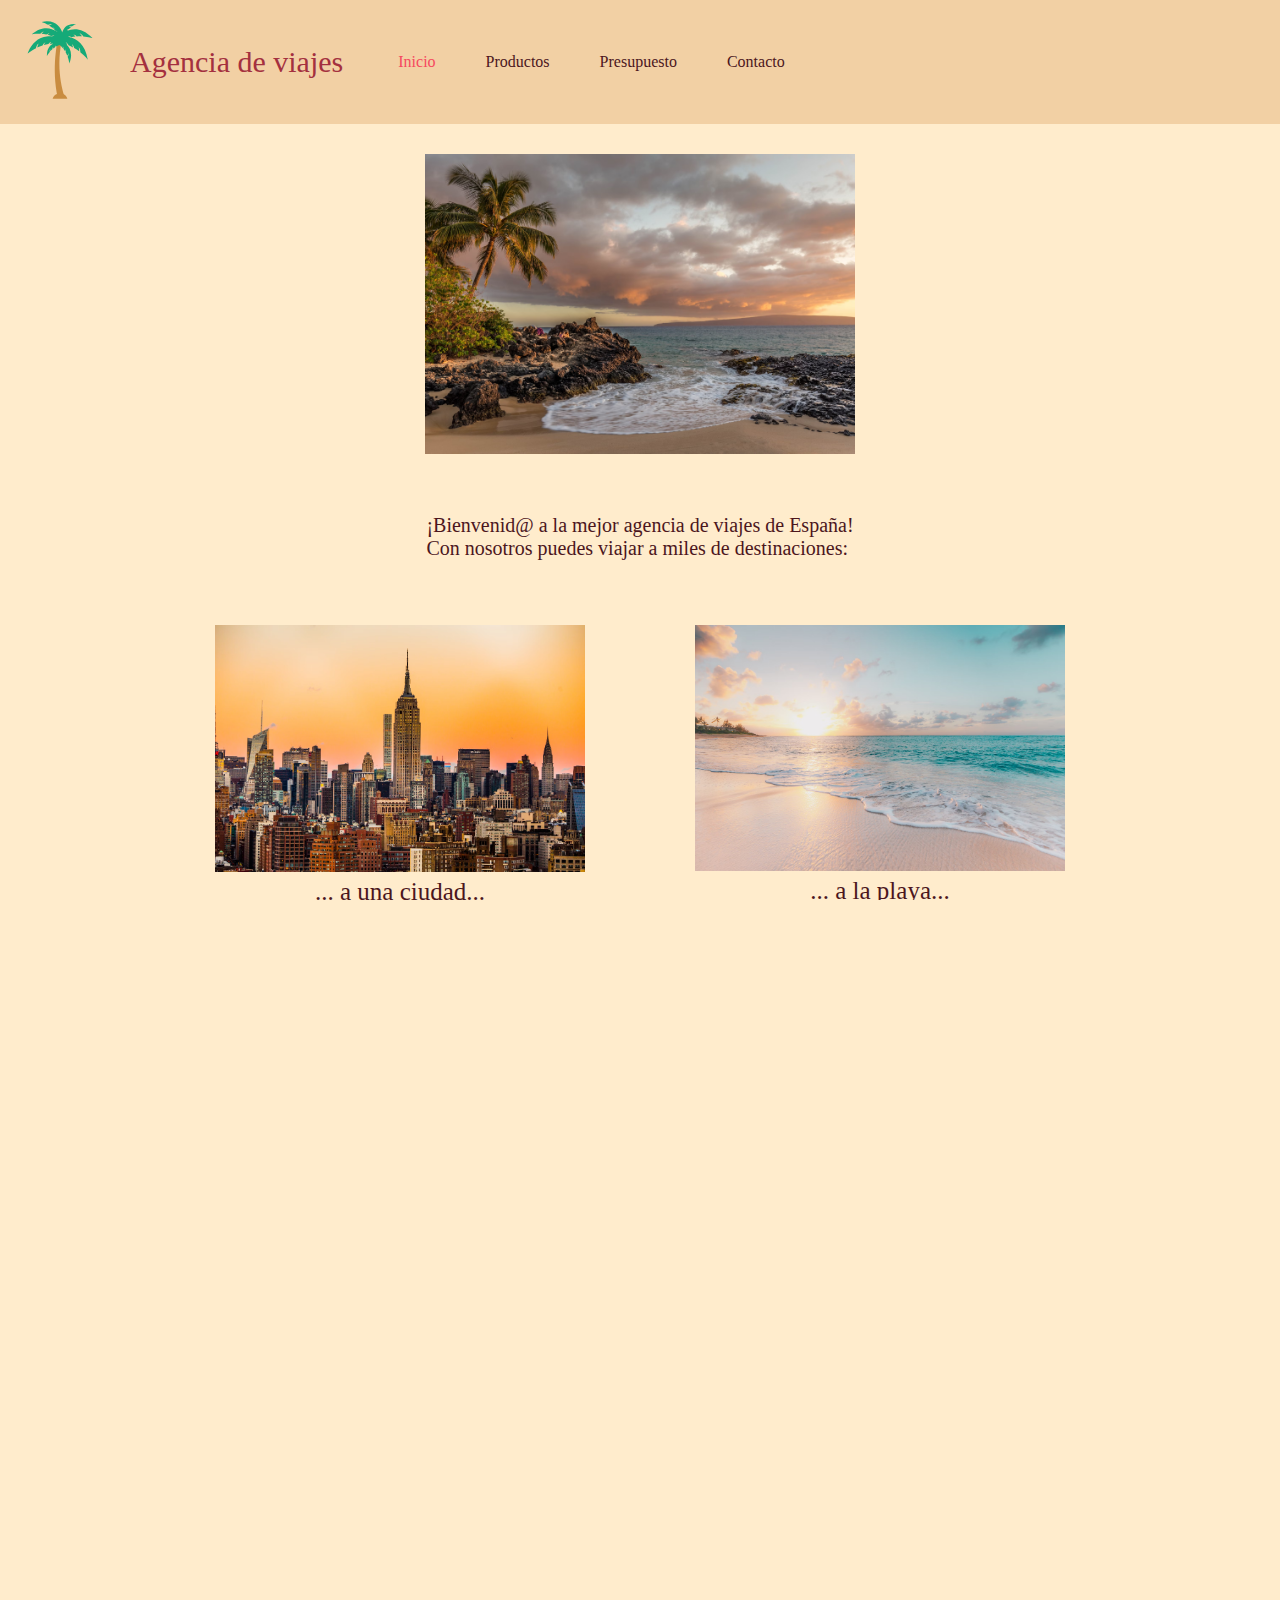
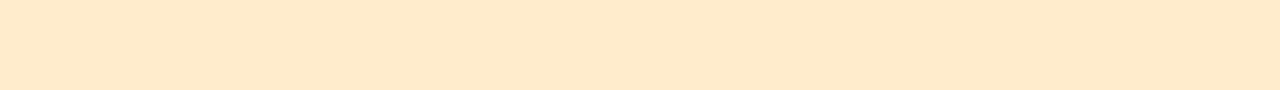
<file: index.html>
<!DOCTYPE html>
<html lang="en">
<!--
    Este archivo HTML representa la página de inicio de la Agencia de Viajes.
    Contiene el encabezado con navegación, 3 secciones y un pie de página.
-->
<head>
    <!--
        Etiquetas de metadatos y configuración básica de la página.
    -->
    <meta charset="UTF-8"> <!-- Especifica la codificación de caracteres UTF-8 -->
    <meta name="viewport" content="width=device-width, initial-scale=1.0"> <!-- Configuración para diseño responsive -->
    <title>Inicio</title> <!-- Título que aparece en la pestaña del navegador -->
    <link rel="stylesheet" href="css/css.css"> <!-- Enlace al archivo de estilos CSS -->


</head>

<body>
    <!--
        Sección de encabezado con logo y barra de navegación.
    -->
    <header>
        <!-- Contenedor para el logo -->
        <div class="logo">
            <img src="images/logo.svg" alt="logo" height="800" width="800">
        </div>
        <!-- Barra de navegación -->
        <nav>
            <ul class="navbar">
                <li id="nombre">Agencia de viajes</li>
                <li><a id="mainpage" href="/#">Inicio</a></li>
                <li><a href="pages/productos.html">Productos</a></li>
                <li><a href="pages/presupuesto.html">Presupuesto</a></li>
                <li><a href="pages/contacto.html">Contacto</a></li>
            </ul>
        </nav>
    </header>
    <!--
        Parte principal
    -->
    <div class="main">
        <!-- Imagen principal de la página -->
        <div class="section mainimg">
            <img id="maincover" src="images/maincover.jpg" alt="foto de playa" height="1417" width="2032">
        </div>
        <!-- Texto de bienvenida -->
        <div class="section maintext">
            <p>¡Bienvenid@ a la mejor agencia de viajes de España! <br>
            Con nosotros puedes viajar a miles de destinaciones:</p>
        </div>
        <!-- Sección de imágenes destacadas con subtítulos -->
        <div class="section mainfotos">
            <div class="mainfoto">
                <figure class="image-container">
                <img src="images/nuevayork.jpg" alt="Nueva York" height="1380" width="2070">
                <figcaption>... a una ciudad...</figcaption>
                </figure>
            </div>

            <div class="mainfoto">
                <figure class="image-container">
                <img src="images/playa.jpg" alt="Playa" height="1378" width="2073">
                <figcaption>... a la playa...</figcaption>
                </figure>
            </div>

            <div class="mainfoto">
                <figure class="image-container">
                <img src="images/globo.jpg" alt="Globos" height="1380" width="2070">
                <figcaption>¡al destino de tus sueños!</figcaption>
                </figure>
            </div>
        </div>

    </div>

    <!--
        Pie de página con enlaces a redes sociales, dirección e información legal.
    -->
    <footer>
        <div class="redes">
            <a class="redesicons" href="https://www.facebook.com/viajesyviajes/" target="_blank">
                <img src="images/2023_Facebook_icon.svg" alt="Facebook logo" height="667" width="667">
            </a>
            <a class="redesicons" href="https://www.instagram.com/viajesyviajes/" target="_blank">
                <img src="images/Instagram_logo_2016.svg" alt="Instagram logo" height="132" width="132">
            </a>
            <a class="redesicons" href="https://www.twitter.com/viajesyviajes/" target="_blank">
                <img src="images/Logo_of_Twitter.svg" alt="Twitter logo" height="0" width="0">
            </a>
        </div>
        <div class="dirección">
            <p>Calle de Colón, 1, 46004 Valencia</p>
        </div>
        <div class="aviso">
          <p>Aviso Legal: Copyright 2025</p>
        </div>
    </footer>

</body>

</html>
</file>
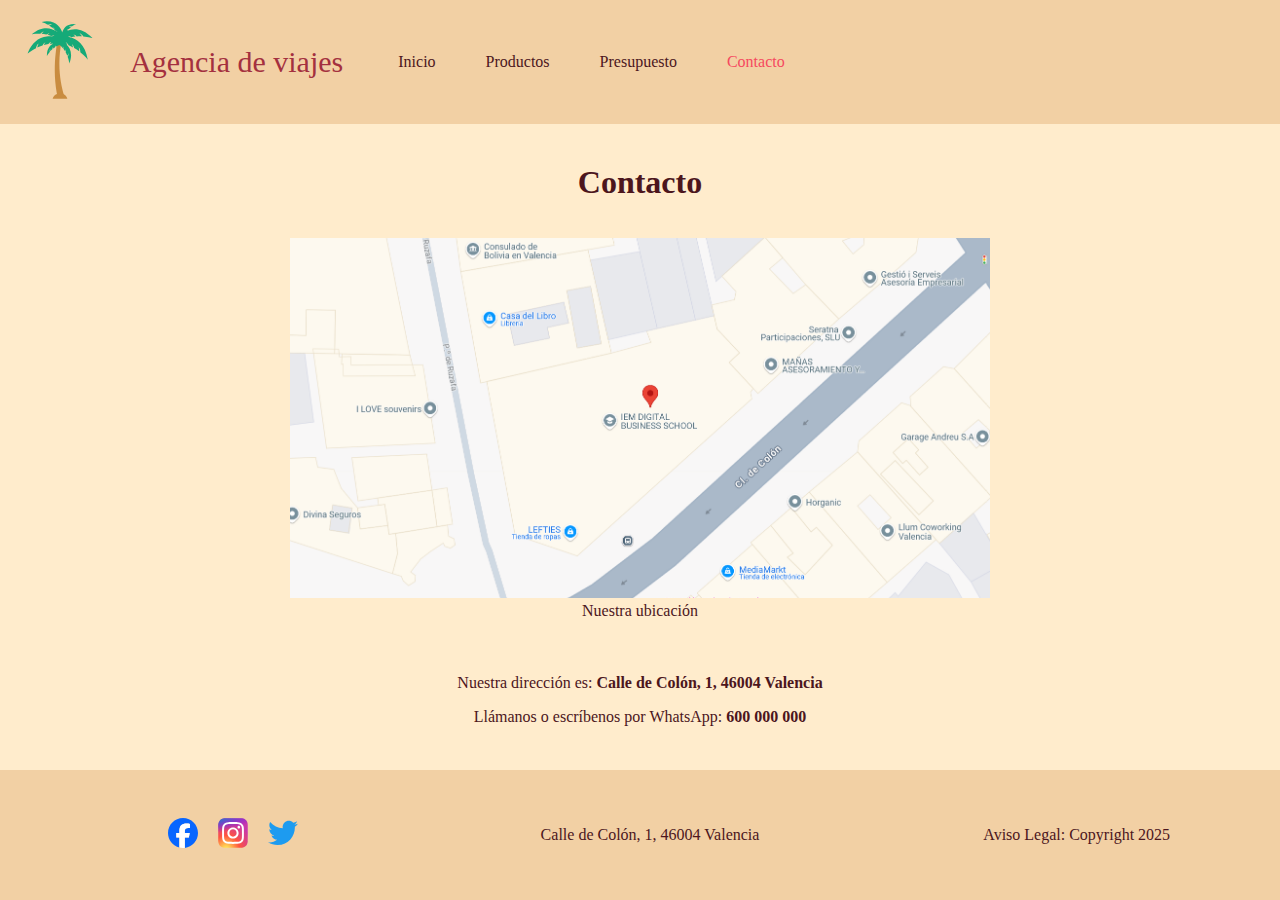
<file: pages/contacto.html>
<!DOCTYPE html>
<html lang="en">

<head>
    <!--
        Metadatos y configuración básica de la página.
    -->
    <meta charset="UTF-8"> <!-- Especifica la codificación de caracteres UTF-8 -->
    <meta name="viewport" content="width=device-width, initial-scale=1.0"> <!-- Configuración para diseño responsive -->
    <title>Productos</title> <!-- Título que aparece en la pestaña del navegador -->
    <link rel="stylesheet" href="../css/css.css"> <!-- Enlace al archivo de estilos CSS -->


</head>

<body>
    <!--
        Sección de encabezado con el logo y barra de navegación.
    -->
    <header>
        <!-- Contenedor para el logo -->
        <div class="logo">
            <img src="../images/logo.svg" alt="logo" height="800" width="800">
        </div>
        <!-- Barra de navegación -->
        <nav>
            <ul class="navbar">
                <li id="nombre">Agencia de viajes</li>
                <li><a href="../index.html">Inicio</a></li>
                <li><a href="productos.html">Productos</a></li>
                <li><a href="presupuesto.html">Presupuesto</a></li>
                <li><a id="mainpage" href="contacto.html">Contacto</a></li>
            </ul>
        </nav>
    </header>
    <!-- Título que aparece en la página -->
    <h1>Contacto</h1> 
    <!--
        Imagen de un mapa con la ubicación de la agencia.
    -->
    <figure class="mapa">
        <img src="../images/mapa.png" alt="mapa" height="839" width="1437">
        <figcaption>Nuestra ubicación</figcaption>
    </figure>
    <!--
        Información de contacto de la agencia.
    -->
    <div class="contacto-text">
        <p>Nuestra dirección es: <strong>Calle de Colón, 1, 46004 Valencia</strong></p>
        <p>Llámanos o escríbenos por WhatsApp: <strong>600 000 000</strong></p>
    </div>

    <!--
        Pie de página con enlaces a redes sociales, dirección e información legal.
    -->
    <footer>
        <div class="redes">
            <a class="redesicons" href="https://www.facebook.com/viajesyviajes/" target="_blank">
                <img src="../images/2023_Facebook_icon.svg" alt="Facebook logo" height="667" width="667">
            </a>
            <a class="redesicons" href="https://www.instagram.com/viajesyviajes/" target="_blank">
                <img src="../images/Instagram_logo_2016.svg" alt="Instagram logo" height="132" width="132">
            </a>
            <a class="redesicons" href="https://www.twitter.com/viajesyviajes/" target="_blank">
                <img src="../images/Logo_of_Twitter.svg" alt="Twitter logo" height="0" width="0">
            </a>
        </div>
        <div class="dirección">
            <p>Calle de Colón, 1, 46004 Valencia</p>
        </div>
        <div class="aviso">
          <p>Aviso Legal: Copyright 2025</p>
        </div>
    </footer>

</body>

</html>
</file>
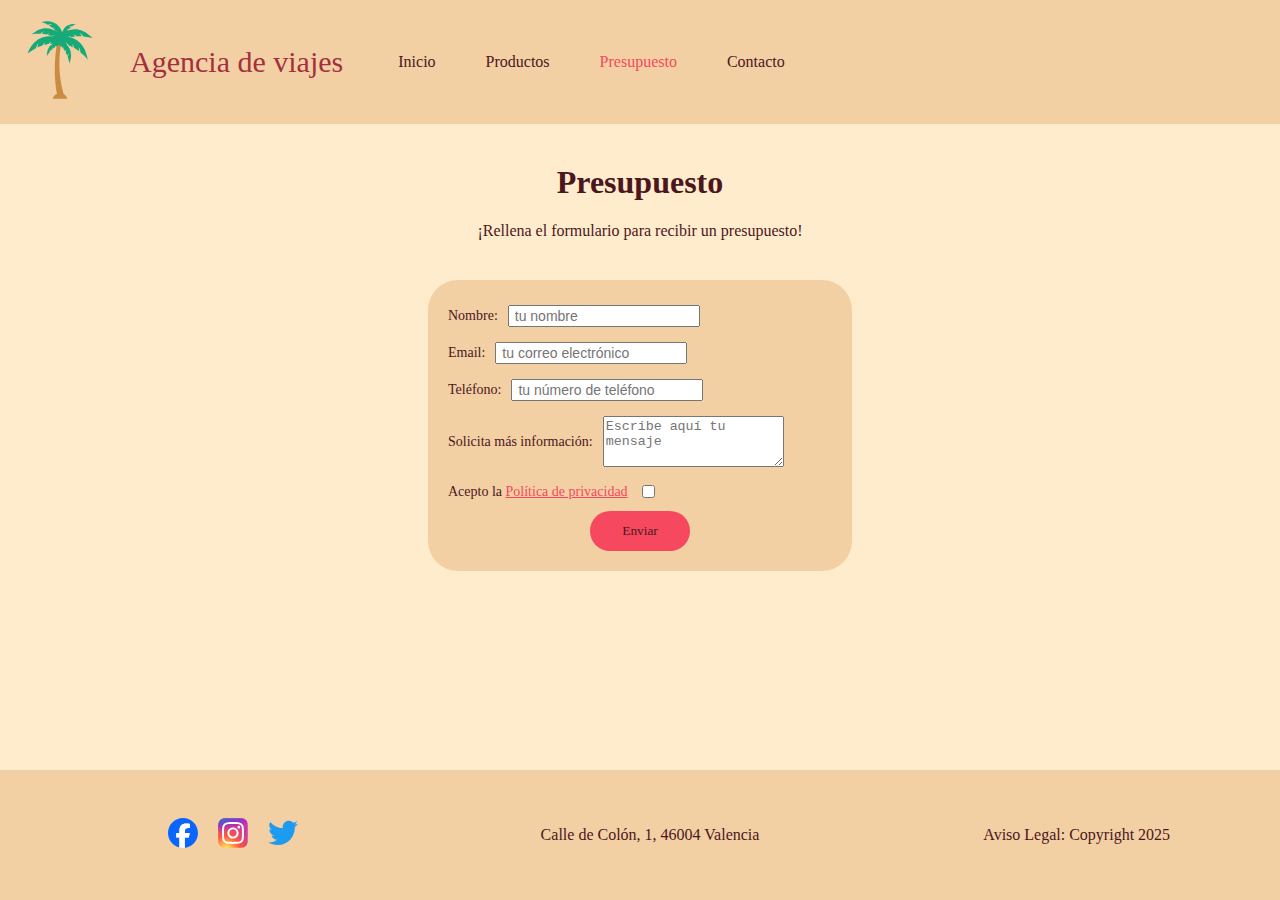
<file: pages/presupuesto.html>
<!DOCTYPE html>
<html lang="en">

<head>
    <!--
        Metadatos y configuración básica de la página.
    -->
    <meta charset="UTF-8"> <!-- Especifica la codificación de caracteres UTF-8 -->
    <meta name="viewport" content="width=device-width, initial-scale=1.0"> <!-- Configuración para diseño responsive -->
    <title>Productos</title> <!-- Título que aparece en la pestaña del navegador -->
    <link rel="stylesheet" href="../css/css.css"> <!-- Enlace al archivo de estilos CSS -->


</head>

<body>
    <!--
        Sección de encabezado con el logo y barra de navegación.
    -->
    <header>
        <!-- Contenedor para el logo -->
        <div class="logo">
            <img src="../images/logo.svg" alt="logo" height="800" width="800">
        </div>
        <!-- Barra de navegación -->
        <nav>
            <ul class="navbar">
                <li id="nombre">Agencia de viajes</li>
                <li><a href="../index.html">Inicio</a></li>
                <li><a href="productos.html">Productos</a></li>
                <li><a id="mainpage" href="presupuesto.html">Presupuesto</a></li>
                <li><a href="contacto.html">Contacto</a></li>
            </ul>
        </nav>
    </header>
    <!-- Título que aparece en la página -->
    <h1>Presupuesto</h1> 
    <div class="simpletext">
        ¡Rellena el formulario para recibir un presupuesto!
    </div>
    <!--
        Formulario para solicitar un presupuesto.
    -->
    <form id="formulario" action="#" method="POST">
        <!-- Campos de entrada para el nombre, el correo, el teléfono -->
        <div class="form">
            <label for="name">Nombre:</label>
            <input type="text" id="name" name="name" placeholder="tu nombre" required>
        </div>
        <div class="form">
            <label for="email">Email:</label>
            <input type="email" id="email" name="email" placeholder="tu correo electrónico" required>
        </div>
        <div class="form">
            <label for="tel">Teléfono:</label>
            <input type="tel" id="tel" name="tel" placeholder="tu número de teléfono" pattern="[0-9]{9}" required>
        </div>
        <!-- Área de texto para solicitar más información -->
        <div class="form">
            <label for="info">Solicita más información:</label>
            <textarea id="info" name="info" rows="3" placeholder="Escribe aquí tu mensaje" required></textarea>
        </div>
        <!-- Casilla de verificación para aceptar la política de privacidad -->
        <div class="form">
            <label for="privacidad">Acepto la <a href="politica.html" target="_blank">Política de privacidad</a></label>
            <input type="checkbox" id="privacidad" name="privacidad" required>
        </div>
        <!-- Botón para enviar el formulario -->
        <button type="submit">Enviar</button>
    </form>

    <!--
        Pie de página con enlaces a redes sociales, dirección e información legal.
    -->
    <footer>
        <div class="redes">
            <a class="redesicons" href="https://www.facebook.com/viajesyviajes/" target="_blank">
                <img src="../images/2023_Facebook_icon.svg" alt="Facebook logo" height="667" width="667">
            </a>
            <a class="redesicons" href="https://www.instagram.com/viajesyviajes/" target="_blank">
                <img src="../images/Instagram_logo_2016.svg" alt="Instagram logo" height="132" width="132">
            </a>
            <a class="redesicons" href="https://www.twitter.com/viajesyviajes/" target="_blank">
                <img src="../images/Logo_of_Twitter.svg" alt="Twitter logo" height="0" width="0">
            </a>
        </div>
        <div class="dirección">
            <p>Calle de Colón, 1, 46004 Valencia</p>
        </div>
        <div class="aviso">
          <p>Aviso Legal: Copyright 2025</p>
        </div>
    </footer>

</body>

</html>
</file>
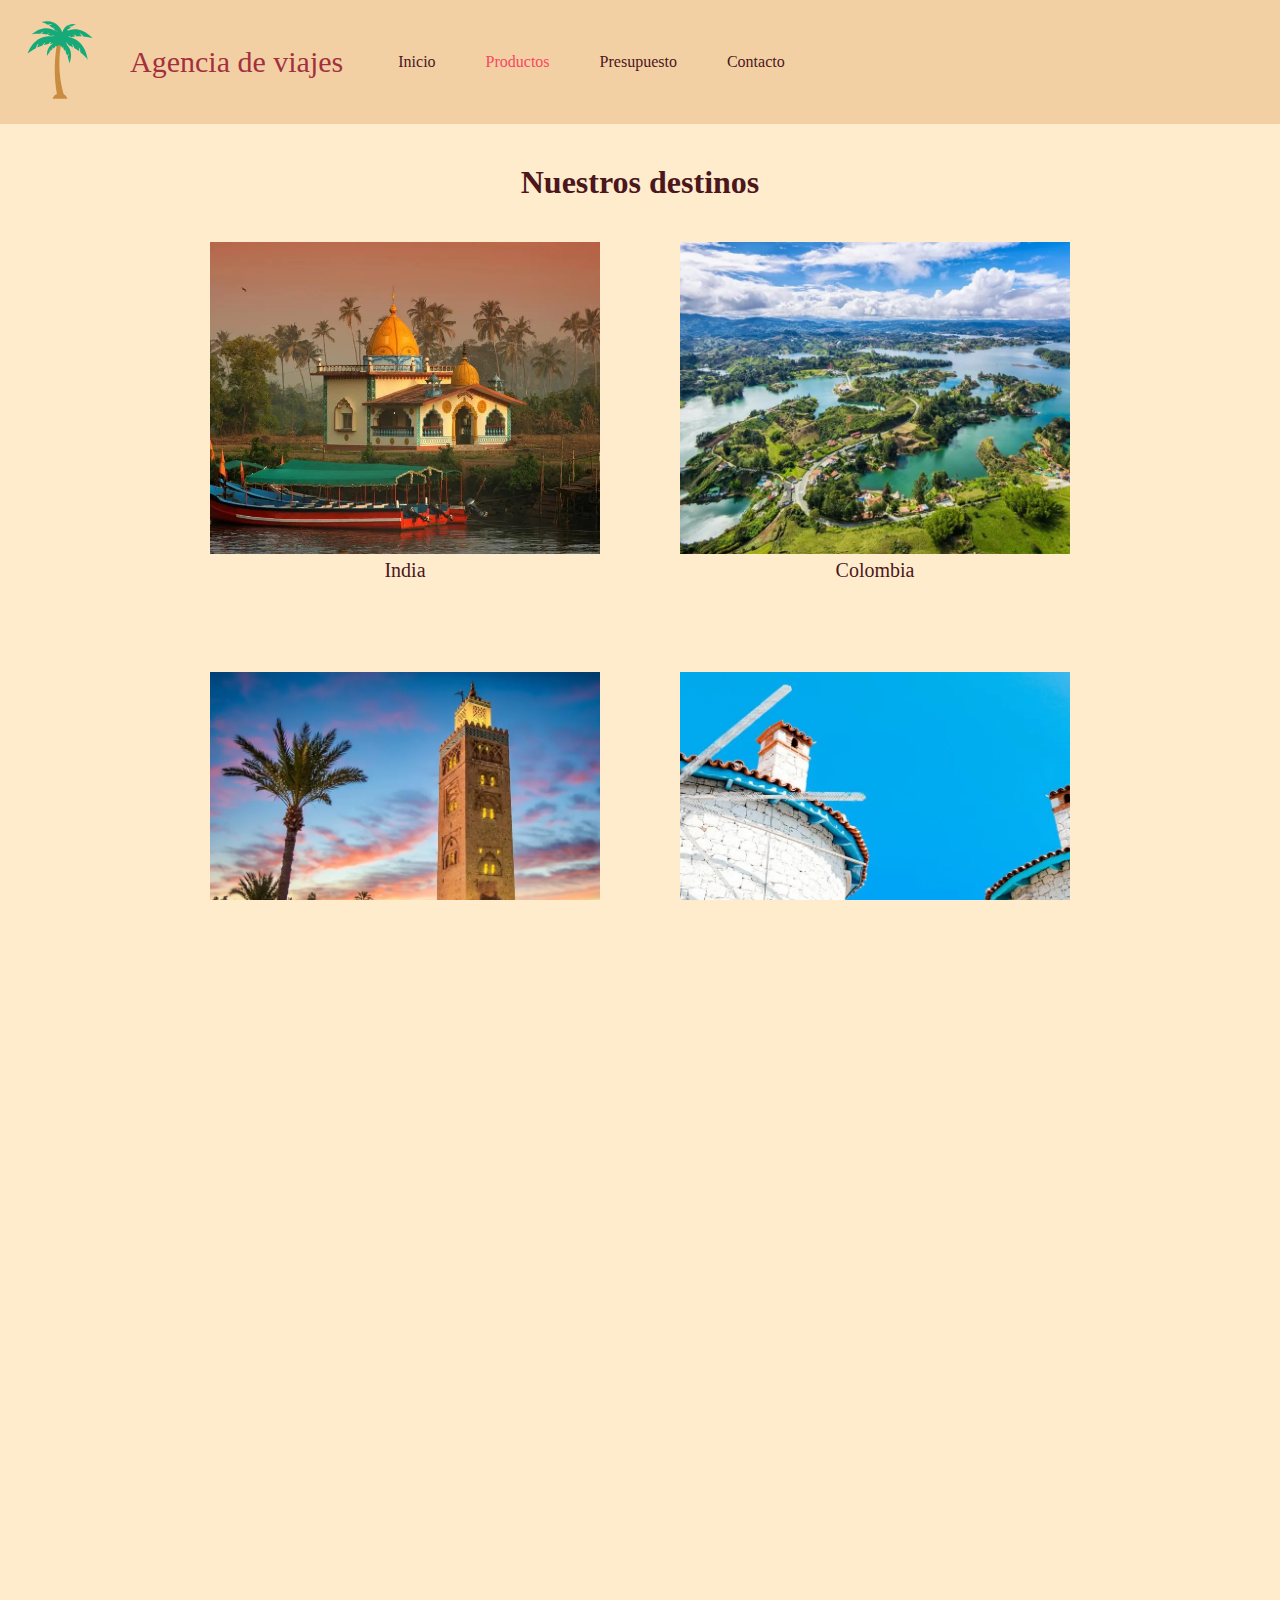
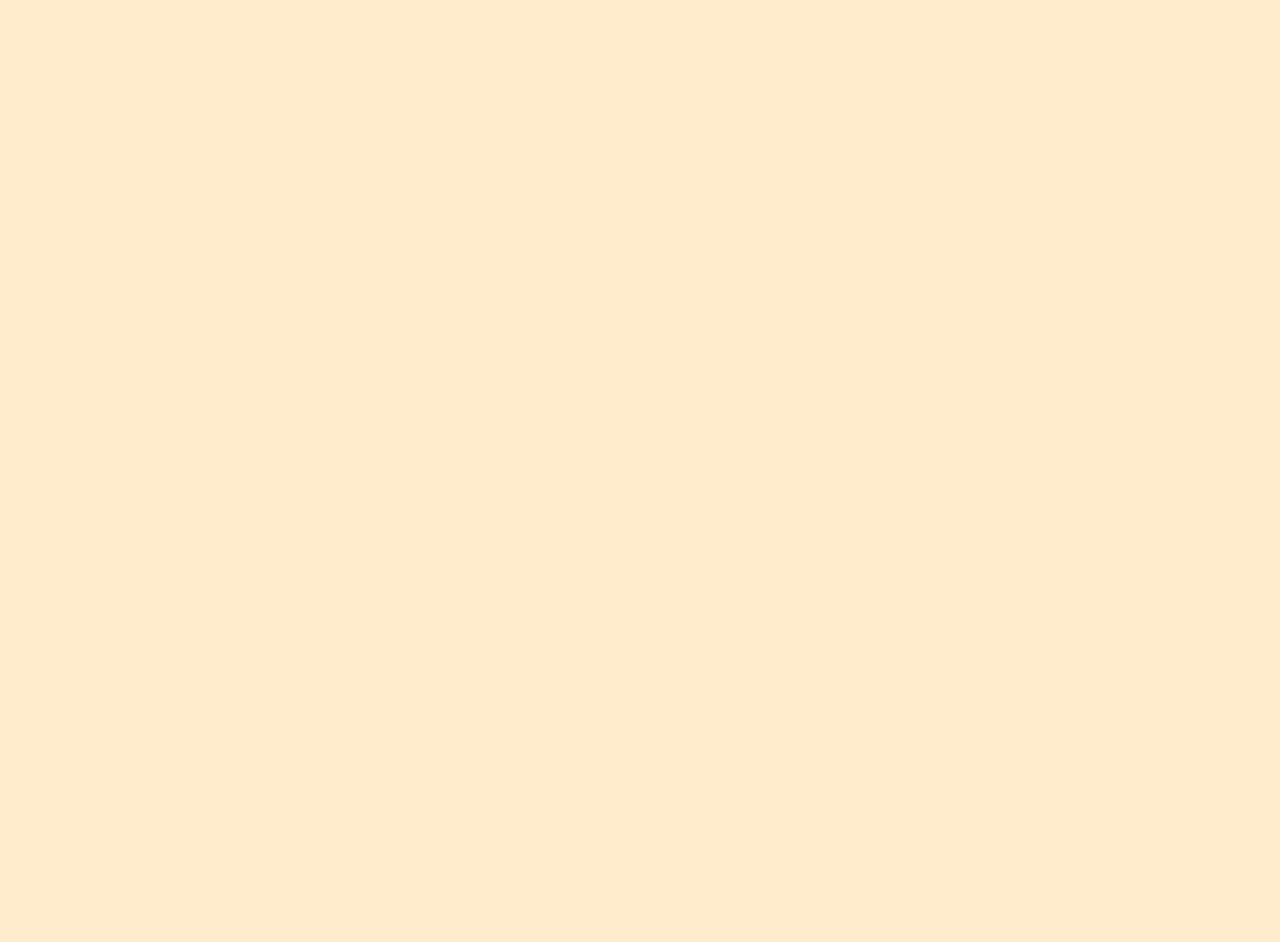
<file: pages/productos.html>
<!DOCTYPE html>
<html lang="en">
    <!-- 
    Este archivo HTML representa la página de productos de la Agencia de Viajes.
    Muestra una galería de imágenes con destinos disponibles.
-->
<head>
    <!--
        Metadatos y configuración básica de la página.
    -->
    <meta charset="UTF-8"> <!-- Especifica la codificación de caracteres UTF-8 -->
    <meta name="viewport" content="width=device-width, initial-scale=1.0"> <!-- Configuración para diseño responsive -->
    <title>Productos</title> <!-- Título que aparece en la pestaña del navegador -->
    <link rel="stylesheet" href="../css/css.css"> <!-- Enlace al archivo de estilos CSS -->


</head>

<body>
    <!--
        Sección de encabezado con el logo y barra de navegación.
    -->
    <header>
        <!-- Contenedor para el logo -->
        <div class="logo">
            <img src="../images/logo.svg" alt="logo" height="800" width="800">
        </div>
        <!-- Barra de navegación -->
        <nav>
            <ul class="navbar">
                <li id="nombre">Agencia de viajes</li>
                <li><a href="../index.html">Inicio</a></li>
                <li><a id="mainpage" href="productos.html">Productos</a></li>
                <li><a href="presupuesto.html">Presupuesto</a></li>
                <li><a href="contacto.html">Contacto</a></li>
            </ul>
        </nav>
    </header>
    <!-- Título que aparece en la página -->
    <h1>Nuestros destinos</h1>
    <!--
        Sección principal que contiene la galería de destinos con imágenes y subtítulos.
    -->
    <div class="galeria">

        <figure class="productos-foto">
            <img src="../images/india.jpg" alt="India" height="603" width="958">
            <figcaption>India</figcaption>
        </figure>

        <figure class="productos-foto">
            <img src="../images/colombia.jpg" alt="Colombia" height="638" width="958">
            <figcaption>Colombia</figcaption>
        </figure>

        <figure class="productos-foto">
            <img src="../images/marruecos.jpg" alt="Marruecos" height="640" width="960">
            <figcaption>Marruecos</figcaption>
        </figure>

        <figure class="productos-foto">
            <img src="../images/turkey.jpg" alt="Turquía" height="639" width="958">
            <figcaption>Turquía</figcaption>
        </figure>

        <figure class="productos-foto">
            <img src="../images/mongolia.jpg" alt="Mongolia" height="638" width="958">
            <figcaption>Mongolia</figcaption>
        </figure>

        <figure class="productos-foto">
            <img src="../images/mexico.jpg" alt="Mexico" height="638" width="959">
            <figcaption>Mexico</figcaption>
        </figure>

        <figure class="productos-foto">
            <img src="../images/egipto.jpg" alt="Egipto" height="638" width="958">
            <figcaption>Egipto</figcaption>
        </figure>

        <figure class="productos-foto">
            <img src="../images/corea.jpg" alt="Corea" height="599" width="958">
            <figcaption>Corea</figcaption>
        </figure>

        <figure class="productos-foto">
            <img src="../images/sardinia.jpg" alt="Italia" height="697" width="959">
            <figcaption>Italia</figcaption>
        </figure>

    </div>

    <!--
        Pie de página con enlaces a redes sociales, dirección e información legal.
    -->
    <footer>
        <div class="redes">
            <a class="redesicons" href="https://www.facebook.com/viajesyviajes/" target="_blank">
                <img src="../images/2023_Facebook_icon.svg" alt="Facebook logo" height="667" width="667">
            </a>
            <a class="redesicons" href="https://www.instagram.com/viajesyviajes/" target="_blank">
                <img src="../images/Instagram_logo_2016.svg" alt="Instagram logo" height="132" width="132">
            </a>
            <a class="redesicons" href="https://www.twitter.com/viajesyviajes/" target="_blank">
                <img src="../images/Logo_of_Twitter.svg" alt="Twitter logo" height="0" width="0">
            </a>
        </div>
        <div class="dirección">
            <p>Calle de Colón, 1, 46004 Valencia</p>
        </div>
        <div class="aviso">
          <p>Aviso Legal: Copyright 2025</p>
        </div>
    </footer>

</body>

</html>
</file>
<file: css/css.css>
/* Configuración básica para evitar márgenes y rellenos no deseados */
body, html {
    margin:0;
    padding: 0;
    box-sizing: border-box;
    height: 100%;
    overflow-x: hidden;
}

/* Fondo del cuerpo y estilo general */
body {
    background-color: #FFECCC;
    display: flex; /* Activa flexbox */
    flex-direction: column; /* El contenido se posiciona verticalmente como una columna */
    min-height: 100vh; /* Asegura que el contenido llene toda la pantalla */
    min-width: 100vw;
    overflow-x: hidden;
    font-family: Georgia, 'Times New Roman', Times, serif;
    color: #4c161d;
}

/* Estilo del encabezado */
header {
    background-color: #F2D0A4;
    display: flex;
    align-items: center; /* Centra los elementos verticalmente dentro de un contenedor flexbox */
    padding: 20px; /* Añade padding en 4 direcciones */
    width: 100%; /* Asegura que el enzabezado llena el ancho de página */
    position: relative; /* Posiciona el encabezado en la parte superior */
    top: 0; /* Asegura que no queda espacio extra */
    left: 0;
}

/* Estilo del logo */
.logo img {
    height: 80px; /* Altura del logo */
    width: fit-content;
    margin-right: 20px; /* Espacio entre el logo y la barra de navegación */
}

/* Estilo de la barra de navegación */
.navbar {
    list-style-type: none; /* Elimina los puntos de la lista */
    display: flex;
    align-items: center;
    margin: 0; /* Asegura que no hay espacio extra */
    padding: 0;
}

/* Nombre de la agencia */
#nombre {
    font-family: Georgia, 'Times New Roman', Times, serif;
    font-size: 30px;
    color: #A4303F;
    padding-right: 20px; /* Espacio entre el nombre y los enlaces */
}

/* Elementos de la barra de navegación */
.navbar li {
    margin: 0 10px; /* Espacio entre los enlaces */
}

/* Enlaces de la barra de navegación */
.navbar li a {
    padding: 10px 15px;
    text-decoration: none; /* Elimina el subrayado de los enlaces */
    color: #4c161d;
}

/* Efecto hover para enlaces */
.navbar a:hover {
    color: #7aab24; /* Cambia el color del texto al pasar el ratón */
}

#mainpage {
    color: #f6495f; /* Color destacado para la página en la que estamos */
}

/* Estilo para la imagen de la página principal */
#maincover {
    width: fit-content;
    height: 300px;
    padding-top: 0;
    padding-bottom: 20px;
}

/* Sección principal de index.html */
.main {
    padding-top: 20px;
    padding-bottom: 20px;
}
div .section {
    display: flex;
    align-items:center;
    justify-content: center; /* Centra los elementos horizontalmente dentro de un contenedor flexbox */
    padding: 10px;
}
 /* Texto de bienvenida */
.maintext {
    font-size: 20px;
}

/* Estilo de las fotos de index.html */
.mainfotos {
    display: flex;
    flex-wrap: wrap; /* Permite que las fotos se ajusten automáticamente a varias filas */
    gap: 30px; /* Espacio entre las fotos */
    justify-content: center;
    font-size: 25px;
    text-align: center; /* Centra el texto de los subtítulos */
}

.mainfoto {
    width: 450px;
    height: 450px;
    overflow: hidden; /* Oculta cualquier contenido que se desborde */
}

.mainfoto img {
    width: 100%; 
    height: 100%; 
    object-fit: cover; /* Ajusta la imagen al tamaño del container sin deformarla */
}

/* Títulos */
h1 {
    text-align: center;
    margin-top: 40px;
}

/* Galería de productos */
.galeria {
    display: flex;
    flex-wrap: wrap;
    justify-content: center;
    font-size: 20px;
    text-align: center;
    margin-bottom: 40px;
}

.productos-foto {
    width: 390px;
    height: 390px;
    overflow: hidden;
}

.productos-foto img {
    width: 100%; 
    height: 80%; 
    object-fit: cover;
}

/* Texto centrado */
.simpletext {
    text-align: center;
}

/* Estilo del formulario */
#formulario {
    background-color: #F2D0A4;
    border-radius: 30px; /* Bordes redondeados */
    width: 30%;
    align-self: center; /* Centra el formulario horizontalmente */
    margin-top: 40px;
    margin-bottom: 20px;
    padding: 20px;
    font-size: 14px;
    display: flex;
    flex-direction: column;
    gap:10px; /* Espacio entre los elementos */
}

/* Estilo de los elementos del formulario */
.form {
    padding-top: 5px;
    display: flex;
    align-items: center;
    gap: 10px
}

/* Entrada de texto */
input {
    font-size: 14px;
    padding-left: 5px;
}

/* Enlace dentro del formulario */
.form a {
    color: #f6495f;
}

.form a:hover {
    color: #7aab24;
}

/* Botón de envío */
button {
    width: 100px;
    align-self: center;
    height: 40px;
    border-radius: 20px;
    background-color:#f6495f;
    border: none; /* Elimina los bordes */
    color:#4c161d;
    font-family: Georgia, 'Times New Roman', Times, serif;
}

button:hover {
    background-color: #fbaeb9;
}

/* Mapa */
.mapa {
    width: 700px;
    height: 400px;
    overflow: hidden;
    align-self: center;
    margin-bottom: 20px;
}

.mapa img {
    width: 100%; 
    height: 90%; 
    object-fit: cover;
}

.mapa figcaption {
    text-align: center; /* Texto debajo del mapa */
}

/* Información de contacto */
.contacto-text {
    text-align: center;
    padding-bottom: 20px;
}

/* Estilo del pie de página */
footer {
    display: flex;
    align-items: center;
    background-color: #F2D0A4;
    margin-bottom: 0;
    justify-content: space-between; /* Hace que los elementos del footer tienen la misma distancia entre ellos */
    padding: 40px 10px;
    margin-top: auto; /* Empuja el pie de página al fondo */
    width: 100%;
}

/* Iconos de redes sociales */
.redesicons img {
    height: 30px;
    width: 30px;
    padding-left: 20px;
}

/* Divisiones dentro del pie de página */
footer div {
    display: flex;
    align-items: center;
    justify-content: center;
    text-align: center;
    flex: 1; /* Asigna a este elemento un espacio proporcional dentro del container */
}
</file>
